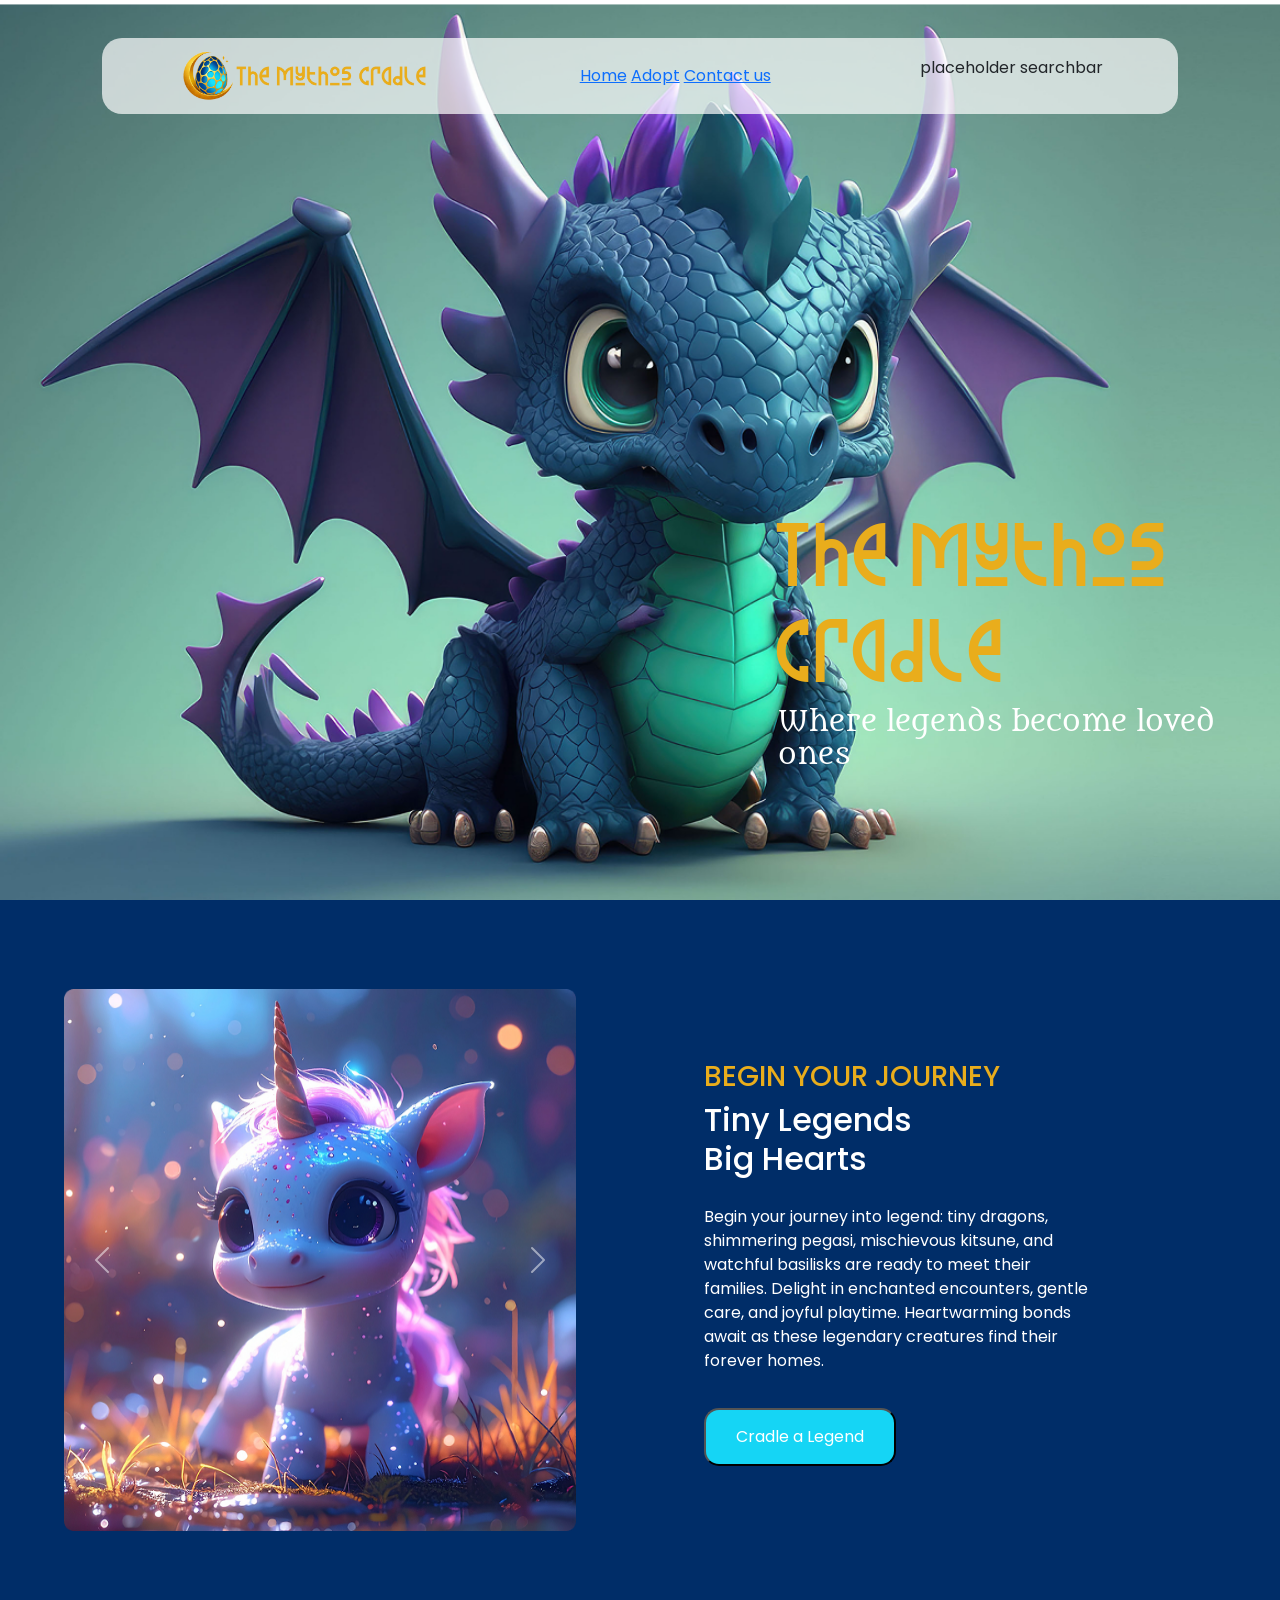
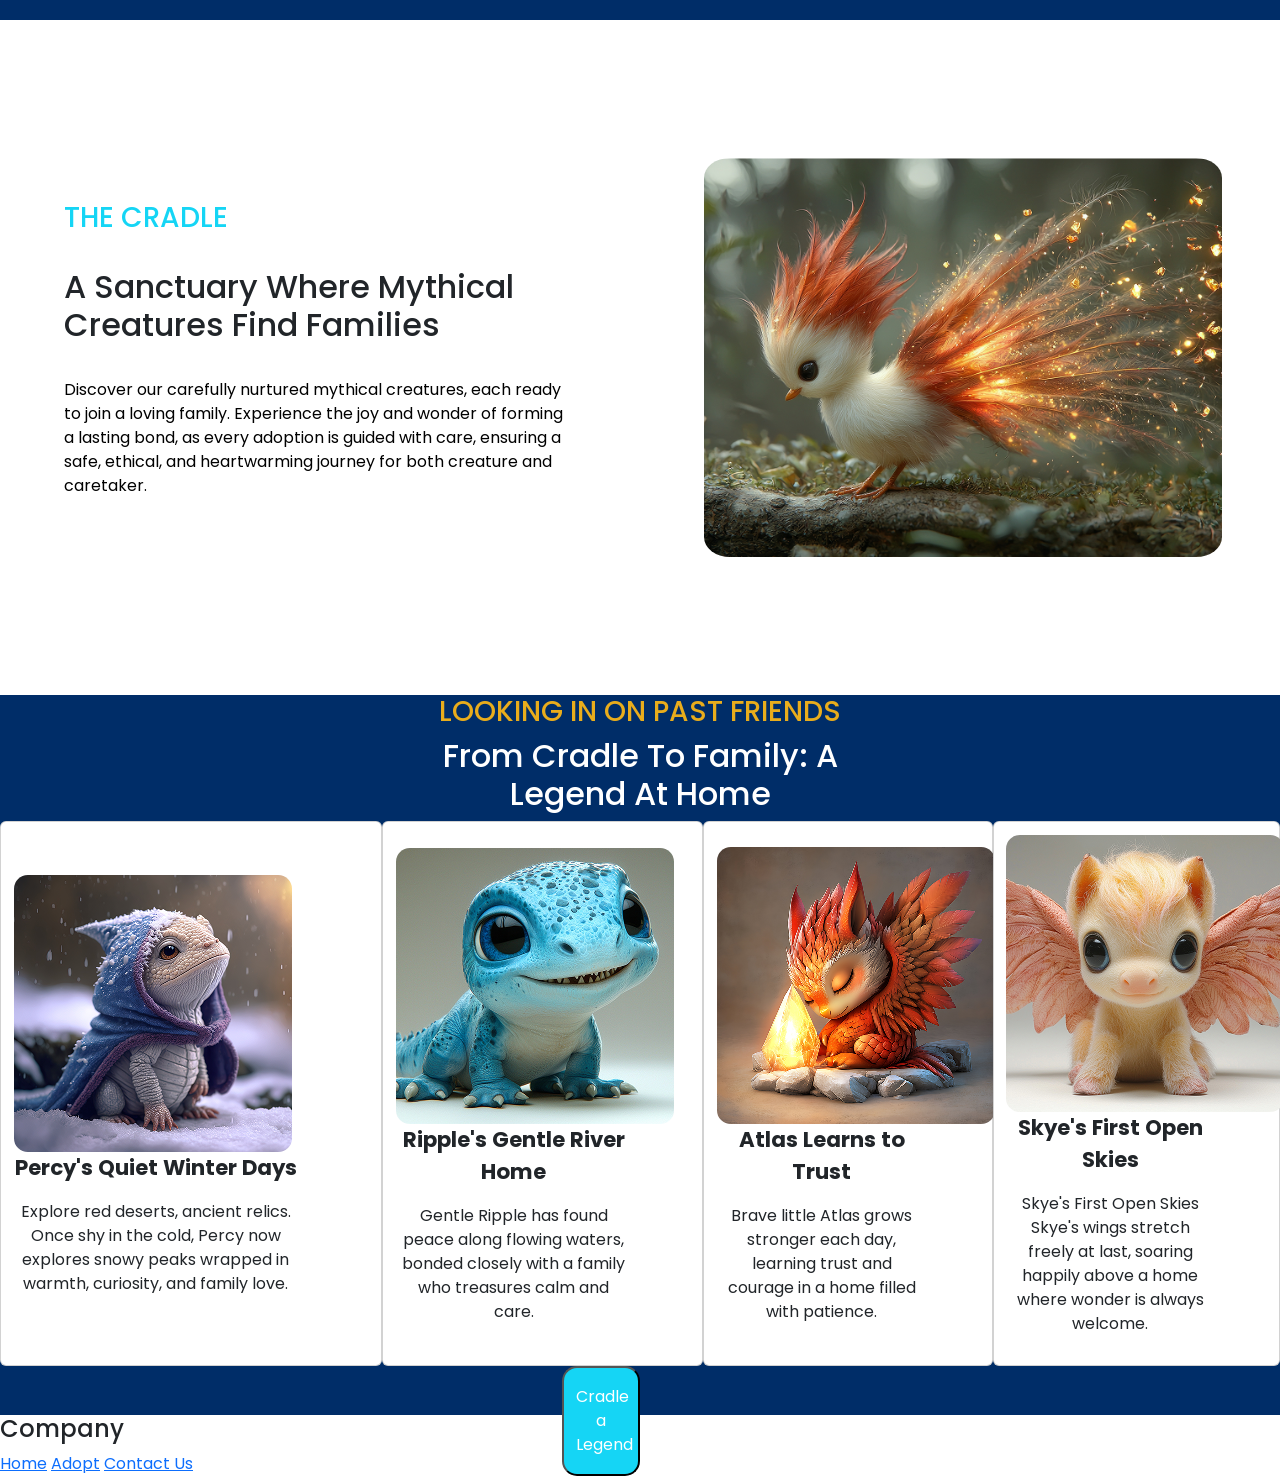
<file: index.html>
<!doctype html>
<html lang="en">
  <!-- Basically the preamble -->
  <head>
    <meta charset="UTF-8" />
    <!-- a void tag that specifies the character encoding for the HTML document -->
    <meta http-equiv="X-UA-Compatible" content="IE-edge" />
    <!-- a void tag that specifies the compatibility mode for Internet Explorer -->
    <meta name="viewport" content="width=device-width, initial-scale=1.0" />
    <!-- a void tag that sets the viewport to make the website look good on all devices -->
    <meta keywords="adoption, mythical, pet, dragon, fantasy" />
    <!-- a void tag that provides metadata about the HTML document, such as keywords for search engines -->
    <meta name="author" content="Adam Sendzul" />
    <!-- a void tag that specifies the author of the HTML document -->
    <title>Adopt a Mythical Pet</title>
    <!-- the title of the HTML document, which is displayed in the browser's title bar or tab -->

    <!-- Google Fonts: -->
    <link rel="preconnect" href="https://fonts.googleapis.com" />
    <link rel="preconnect" href="https://fonts.gstatic.com" crossorigin />
    <link
      href="https://fonts.googleapis.com/css2?family=Metamorphous&family=Poppins:ital,wght@0,100;0,200;0,300;0,400;0,500;0,600;0,700;0,800;0,900;1,100;1,200;1,300;1,400;1,500;1,600;1,700;1,800;1,900&display=swap"
      rel="stylesheet"
    />

    <!-- Bootstrap -->
    <link
      href="https://cdn.jsdelivr.net/npm/bootstrap@5.3.8/dist/css/bootstrap.min.css"
      rel="stylesheet"
      integrity="sha384-sRIl4kxILFvY47J16cr9ZwB07vP4J8+LH7qKQnuqkuIAvNWLzeN8tE5YBujZqJLB"
      crossorigin="anonymous"
    />

    <link rel="stylesheet" href="css/main.css" />
    <!-- a void tag that links to an external CSS file for styling the HTML document -->
  </head>

  <!-- The body of the HTML document, which contains the content that will be displayed on the web page -->
  <body>
    <!-- The header section of the web page, which contains the logo, navigation menu, and other important information -->
    <div class="homePage">
      <header>
        <div class="navContainer">
          <div class="navbar">
            <div class="logo">
              <img src="assets/img/logo.png" />
            </div>

            <div class="navLinks">
              <a href="#">Home</a>
              <a href="../DV100 website/pages/adopt.html">Adopt</a>
              <a href="../pages/contact.html">Contact us</a>
            </div>

            <div class="searchBar">
              <p>placeholder searchbar</p>
            </div>
          </div>
        </div>
      </header>

      <div class="homeHeader">
        <!-- Title -->
        <div class="homeTitle">
          <h1 class="title">The Mythos Cradle</h1>

          <!-- Subtitle -->
          <h3 class="subtitle">Where legends become loved ones</h3>
        </div>
      </div>
    </div>

    <!-- The blue background section with the image carousel and text alongside -->
    <section class="blueBackground">
      <div class="twoColFlexContainer">
        <!-- Image carousel -->
        <div class="leftOfTwoColumnFlexContainer">
          <div id="carouselExample" class="carousel slide">
            <div class="carousel-inner">
              <div class="carousel-item active">
                <img
                  src="assets/img/imageSlider1.png"
                  class="d-block w-100"
                  alt="Slide1"
                />
              </div>
              <div class="carousel-item">
                <img
                  src="assets/img/imageSlider1.png"
                  class="d-block w-100"
                  alt="Slide2"
                />
              </div>
              <div class="carousel-item">
                <img
                  src="assets/img/imageSlider1.png"
                  class="d-block w-100"
                  alt="Slide3"
                />
              </div>
            </div>
            <button
              class="carousel-control-prev"
              type="button"
              data-bs-target="#carouselExample"
              data-bs-slide="prev"
            >
              <span
                class="carousel-control-prev-icon"
                aria-hidden="true"
              ></span>
              <span class="visually-hidden">Previous</span>
            </button>
            <button
              class="carousel-control-next"
              type="button"
              data-bs-target="#carouselExample"
              data-bs-slide="next"
            >
              <span
                class="carousel-control-next-icon"
                aria-hidden="true"
              ></span>
              <span class="visually-hidden">Next</span>
            </button>
          </div>
        </div>

        <!-- Text alongside -->
        <div class="rightOfTwoColumnFlexContainer">
          <div class="blueBackgroundH3">
            <h3>BEGIN YOUR JOURNEY</h3>
          </div>
          <div class="blueBackgroundH2">
            <h2>Tiny Legends<br />Big Hearts</h2>
          </div>
          <div class="blueBackgroundBodyText">
            <p>
              Begin your journey into legend: tiny dragons, shimmering pegasi,
              mischievous kitsune, and watchful basilisks are ready to meet
              their families. Delight in enchanted encounters, gentle care, and
              joyful playtime. Heartwarming bonds await as these legendary
              creatures find their forever homes.
            </p>
          </div>
          <div class="cradleALegendButtonContainer">
            <button type="button">Cradle a Legend</button>
          </div>
        </div>
      </div>
    </section>

    <!-- The white background section with just an image and text alongside-->
    <section class="whiteBackground">
      <div class="twoColFlexContainer">
        <div class="leftOfTwoColumnFlexContainer">
          <!-- Text -->
          <div class="whiteBackgroundH3">
            <h3>THE CRADLE</h3>
          </div>
          <div class="whiteBackgroundH2">
            <h2>A Sanctuary Where Mythical Creatures Find Families</h2>
          </div>
          <div class="whiteBackgroundBodyText">
            <p>
              Discover our carefully nurtured mythical creatures, each ready to
              join a loving family. Experience the joy and wonder of forming a
              lasting bond, as every adoption is guided with care, ensuring a
              safe, ethical, and heartwarming journey for both creature and
              caretaker.
            </p>
          </div>
        </div>
        <div class="rightOfTwoColumnFlexContainer">
          <!-- Image -->
          <img src="assets/img/homeImg1.png" />
        </div>
      </div>
    </section>

    <!-- Another blue background section with the cards of adoption stories next to each other -->
    <section class="blueBackground">
      <div class="displayOfCards">
        <div class="displayOfCardsH3">
          <h3>LOOKING IN ON PAST FRIENDS</h3>
        </div>
        <div class="displayOfCardsH2">
          <h2>From Cradle To Family: A<br>Legend At Home</h2>
        </div>

        <!-- Cards -->
        <div class="cardsContainer">
            <div class="card">
                <img src="assets/img/successImg1.png">
                <div class="successHeadingText">
                    <p>Percy's Quiet Winter Days</p>
                </div>
                <div class="successBodyText">
                    <p>Explore red deserts, ancient relics. Once shy in the cold, Percy now explores snowy peaks wrapped in warmth, curiosity, and family love.</p>
                </div>
            </div>
            <div class="card">
                <img src="assets/img/successImg2.png">
                <div class="successHeadingText">
                    <p>Ripple's Gentle River Home</p>
                </div>
                <div class="successBodyText">
                    <p>Gentle Ripple has found peace along flowing waters, bonded closely with a family who treasures calm and care.</p>
                </div>
            </div>
            <div class="card">
                <img src="assets/img/successImg3.png">
                <div class="successHeadingText">
                    <p>Atlas Learns to Trust</p>
                </div>
                <div class="successBodyText">
                    <p>Brave little Atlas grows stronger each day, learning trust and courage in a home filled with patience.</p>
                </div>
            </div>
            <div class="card">
                <img src="assets/img/successImg4.png">
                <div class="successHeadingText">
                    <p>Skye's First Open Skies</p>
                </div>
                <div class="successBodyText">
                    <p>Skye's First Open Skies<br>Skye's wings stretch freely at last, soaring happily above a home where wonder is always welcome.</p>
                </div>
            </div>
        </div>

        <!-- Button -->
        <div class="cradleALegendButtonContainer">
          <button type="button">Cradle a Legend</button>
        </div>
      </div>
    </section>

    <!-- The footer section of the web page, which contains contact information, social media links, and other important information -->
    <footer>
      <section class="footerContainer">
        <!-- Logo and slogan -->
        <div class="logoAndSlogan"></div>

        <!-- Navlinks -->
        <div class="footerNavLinks">
          <h4>Company</h4>

          <a href="#">Home</a>
          <a href="../DV100 website/pages/about.html">Adopt</a>
          <a href="../DV100 website/pages/contact.html">Contact Us</a>
        </div>

        <!-- Social media links -->
        <div class="socialMediaContainer"></div>
      </section>
    </footer>

    <!-- Bootstrap script -->
    <script
      src="https://cdn.jsdelivr.net/npm/bootstrap@5.3.8/dist/js/bootstrap.bundle.min.js"
      integrity="sha384-FKyoEForCGlyvwx9Hj09JcYn3nv7wiPVlz7YYwJrWVcXK/BmnVDxM+D2scQbITxI"
      crossorigin="anonymous"
    ></script>
  </body>
</html>
</file>
<file: css/main.css>
body {
    font-family: 'Poppins';
    margin: 0;
}

@font-face {
    font-family: "TitleFont";
    src: url(../assets/fonts/mythology_of_egypt/Mythology\ Of\ Egypt.otf);
}

/* Navbar */

.logo img {
    height: 60px;
    width: auto;
}

.navbar {
    background-color: #ffffffb1;
    border-radius: 20px;

    display: flex;
    justify-content: space-around;
    align-items: center;
}

.navContainer {
    padding: 3%;
    width: 90%;
    display: block;
    margin-left: auto;
    margin-right: auto;
}

/* Home Page */

.homeHeader {
    height: 80vh;

    display: flex;
    flex-direction: column;
    justify-content: flex-end;
    align-items: flex-end;
}

.blueBackground {
    height: 80vh;
    background-color: #002d68;
}

.whiteBackground {
    height: 75vh;
    background-color: #ffffff;
}

.title {
    font-family: TitleFont;
    font-size: 60pt;
    color: #e9ad1c;
    margin: 0
}

.subtitle {
    font-family: 'Metamorphous';
    color: #ffffff;
    padding-left: 2%;
}

.homeTitle {
    width: 40%;
    height: 50%;

    /* padding: 10%;
    margin-left: 50%;
    margin-top: 65%; */
}

.homePage {
    background-image: url("../assets/img/homeHeader.png");
    background-size: cover;
    background-repeat: no-repeat;
    height: 100vh;
}

.twoColFlexContainer {
    display: flex;
    flex-direction: row;
    justify-content: space-between;
    height: 100%;
    align-items: center;
}

.leftOfTwoColumnFlexContainer {
    height: 100%;
    width: 50%;
    padding: 5%;

    display: flex;
    flex-direction: column;
    justify-content: center;
}

.rightOfTwoColumnFlexContainer {
    height: 100%;
    width: 50%;
    padding-right: 15%;
    padding-left: 5%;

    display: flex;
    flex-direction: column;
    justify-content: center;
}

.rightOfTwoColumnFlexContainer img {
    width: 135%;
    border-radius: 5%;
}

.blueBackgroundH3 {
    color: #e9ad1c;
}

.whiteBackgroundH3 {
    color: #15d5f5;
    padding-top: 5%;
    padding-bottom: 5%;
}

.blueBackgroundBodyText {
    color: #ffffff;
    padding-top: 5%;
    padding-bottom: 5%;
}

.whiteBackgroundBodyText {
    color: black;
    padding-top: 5%;
    padding-bottom: 5%;
}

.blueBackgroundH2 {
    color: #ffffff;
    font-weight: bold;
}

.cradleALegendButtonContainer button {
    color: #ffffff;
    padding: 12px;
    background-color: #15d5f5;
    border-radius: 15px;
    width: 50%;
    height: 110%;
}

.displayOfCards {
    height: 100%;
    display: flex;
    flex-direction: column;
    align-items: center;
    justify-content: space-around;
}

.displayOfCardsH3 {
    color: #e9ad1c;
    text-align: justify;
}

.displayOfCardsH2 {
    color: #ffffff;
    text-align: center;
}

.cardsContainer {
    display: flex;
    flex-direction: row;
    justify-content: center;
}

.card {
    display: flex;
    flex-direction: column;
    justify-content: center;
    padding: 1%;

}

.card img {
    border-radius: 5%;
    width: fit-content;
}

.successHeadingText {
    font-size: 16pt;
    width: 80%;
    text-align: center;
    font-weight: bold;
}

.successBodyText {
    font-size: 12pt;
    width: 80%;
    text-align: center;
}

/* Contact Page */

.aboutSectionContactPage {
    height: 100vh;
    background-color: #ffffff;

    
}

.contactMapContainer {
    height: 100vh
}

.contactAboutLeftContainer {
    height: 80%;
    width: 45%;

    display: flex;
    flex-direction: column;
    flex-wrap: wrap;
}

.contactSection {
    height: 100vh;
    background-color: #ffffff;
}

.contactContainer {
    display: flex;
    flex-direction: row;
    justify-content: center;
    align-items: flex-start;
}

.contactSection {

}

.contactForm form {
    padding: 20px;
    gap: 10px;
    background-color: #f4f4f4;
    border-radius: 20px;
}

.formElement {
    width: 100%;
    padding: 10px;
}

.contactForm input,
.contactForm select,
.contactForm textarea {
    width: 95%;
    padding: 10px 0;
    padding-left: 5px;

}

.contactForm button {
    cursor: pointer;
    padding: 12px;
    
}

.contactForm button:hover {
    background-color: red;
}
</file>
